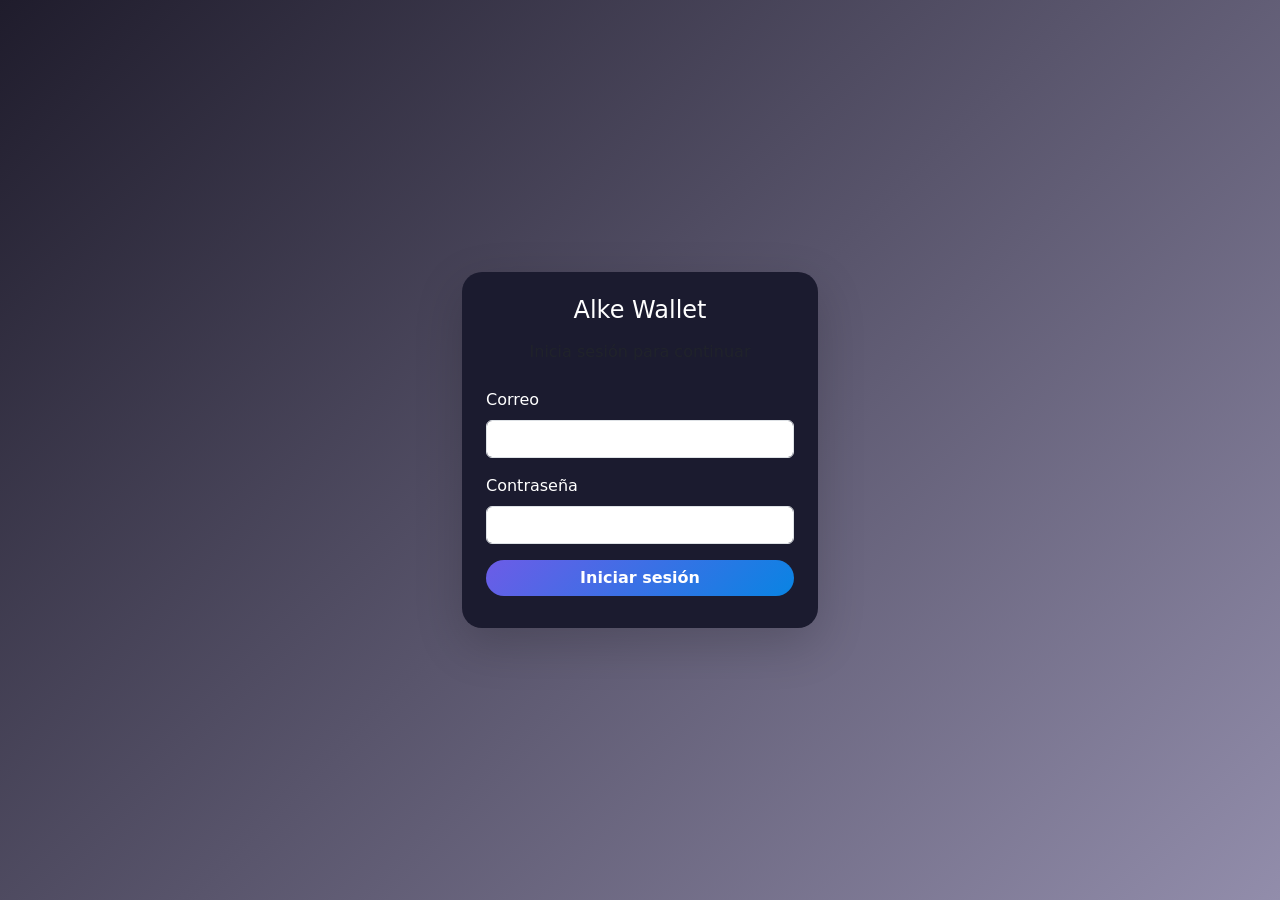
<file: index.html>
<!DOCTYPE html>
<html lang="es">
<head>
  <meta charset="UTF-8" />
  <title>Alke Wallet - Inicio de sesión</title>

  <link
    href="https://cdn.jsdelivr.net/npm/bootstrap@5.3.3/dist/css/bootstrap.min.css" rel="stylesheet" />

    <link rel="stylesheet" href="./assets/css/index_style.css" />
</head>
<body class="d-flex align-items-center justify-content-center min-vh-100 bg-wallet">
  <div class="container">
    <div class="row justify-content-center">
      <div class="col-12 col-md-6 col-lg-4">
        <div class="card shadow-lg p-4 wallet-card">
          <h1 class="h4 text-center mb-3 text-white">Alke Wallet</h1>
          <p class="text-center text-muted mb-4">Inicia sesión para continuar</p>

          <form id="loginForm">
            <div class="mb-3">
              <label for="email" class="form-label text-white">Correo</label>
              <input type="email" class="form-control" id="email" required />
            </div>

            <div class="mb-3">
              <label for="password" class="form-label text-white">Contraseña</label>
              <input type="password" class="form-control" id="password" required />
            </div>

            <div class="d-grid mb-2">
              <button type="submit" class="btn btn-wallet btn-wallet-primary">
                Iniciar sesión
              </button>
            </div>

            <div id="loginError" class="text-danger small mt-2 d-none">
              Usuario o contraseña incorrectos
            </div>
          </form>
        </div>
      </div>
    </div>
  </div>

  
  <script src="https://code.jquery.com/jquery-3.7.1.min.js"></script>
  <script src="https://cdn.jsdelivr.net/npm/bootstrap@5.3.3/dist/js/bootstrap.bundle.min.js"></script>
  <script src="./assets/js/menu.js"></script>
</body>
</html>
</file>
<file: assets/css/index_style.css>
body {
  background: linear-gradient(135deg, #1f1c2c, #928dab);
  font-family: system-ui, -apple-system, "Segoe UI", sans-serif;
}

.wallet-card {
  background: #1b1b2f;
  border-radius: 20px;
  border: none;
}

.btn-wallet {
  border-radius: 999px;
  font-weight: 600;
  border: none;
}

.btn-wallet-primary {
  background: linear-gradient(135deg, #6c5ce7, #0984e3);
  color: #fff;
}
</file>
<file: assets/css/menustyles.css>
.bg-wallet {
  background: linear-gradient(135deg, #1f1c2c, #928dab);
}

.wallet-card {
  background: #1b1b2f;
  border-radius: 20px;
  border: none;
  color: #f5f5f5;
}

.wallet-balance {
  background: radial-gradient(circle at top left, #6c5ce7, #4834d4);
  border-radius: 16px;
  padding: 16px 20px;
}

.btn-wallet {
  border-radius: 999px;
  font-weight: 600;
  border: none;
}

.btn-wallet-primary {
  background: linear-gradient(135deg, #6c5ce7, #0984e3);
  color: #fff;
}

.btn-wallet-secondary {
  background: rgba(255,255,255,0.08);
  color: #f5f5f5;
}
</file>
